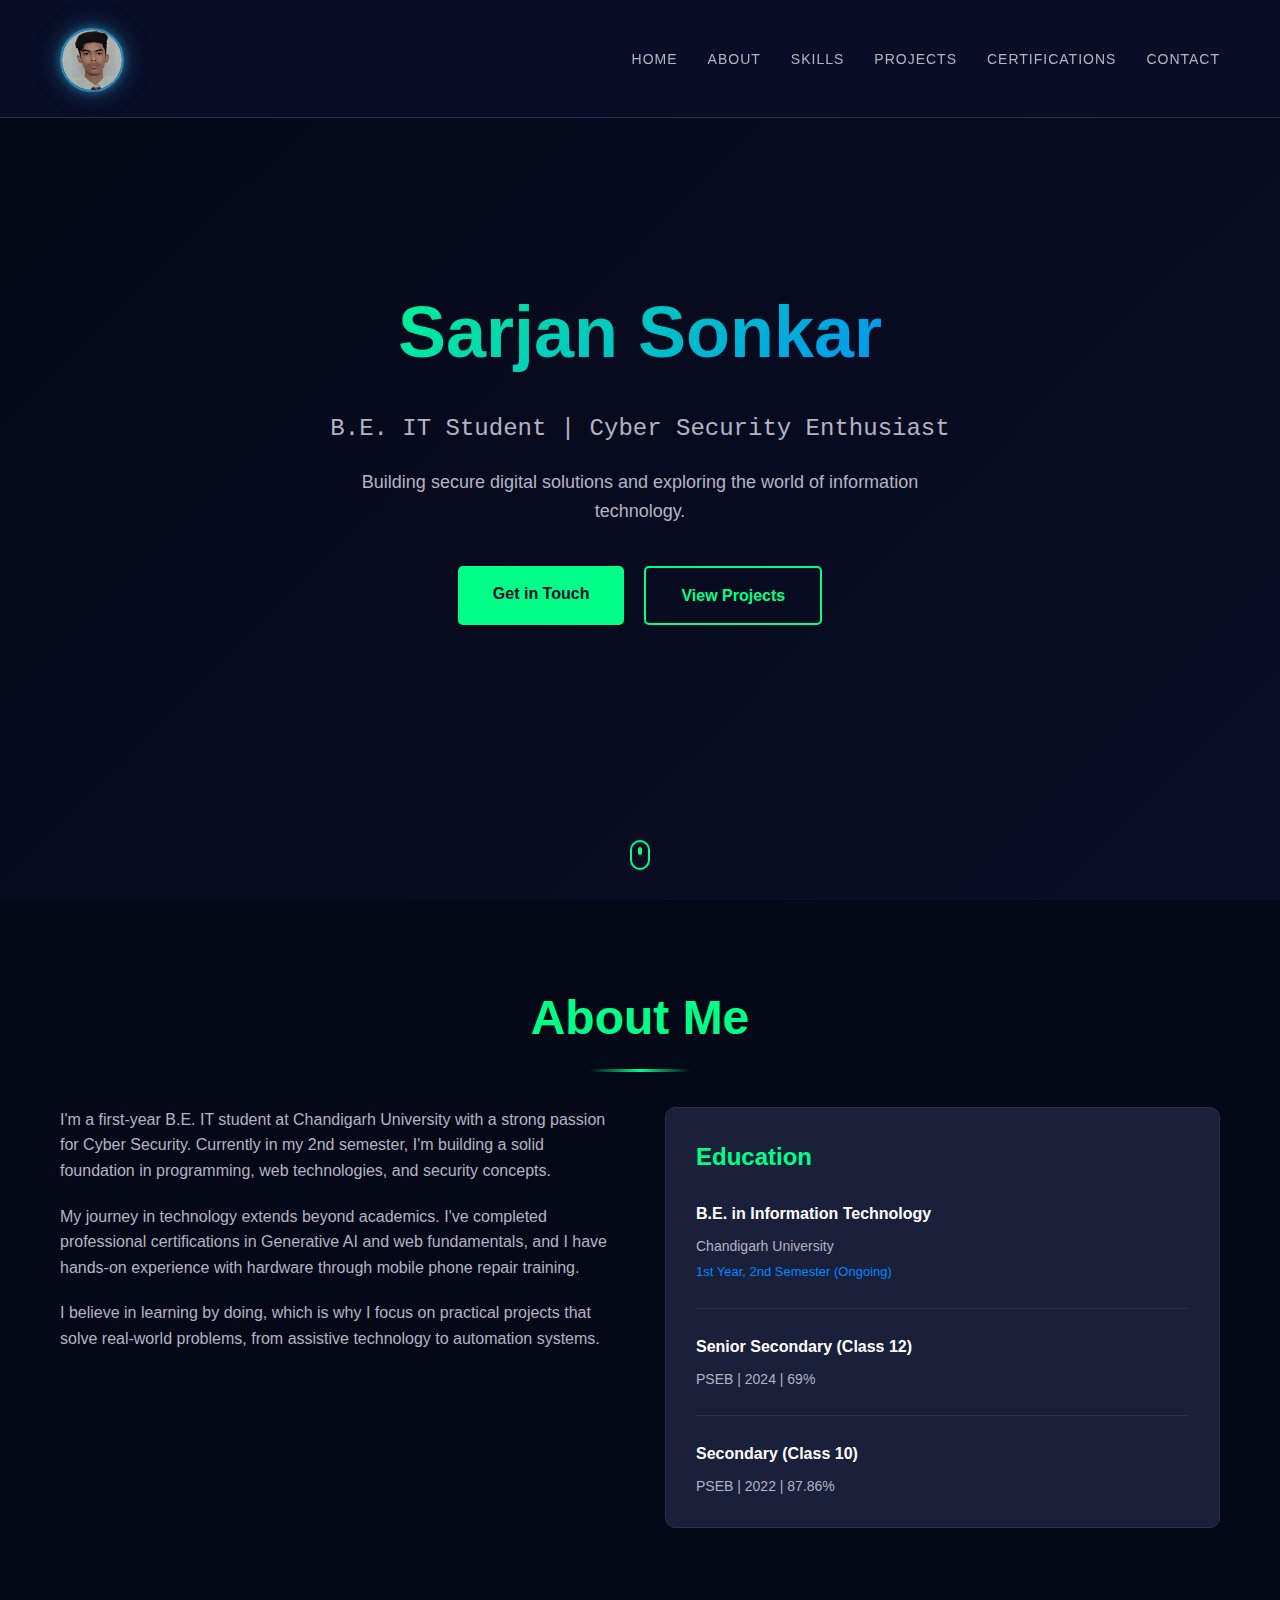
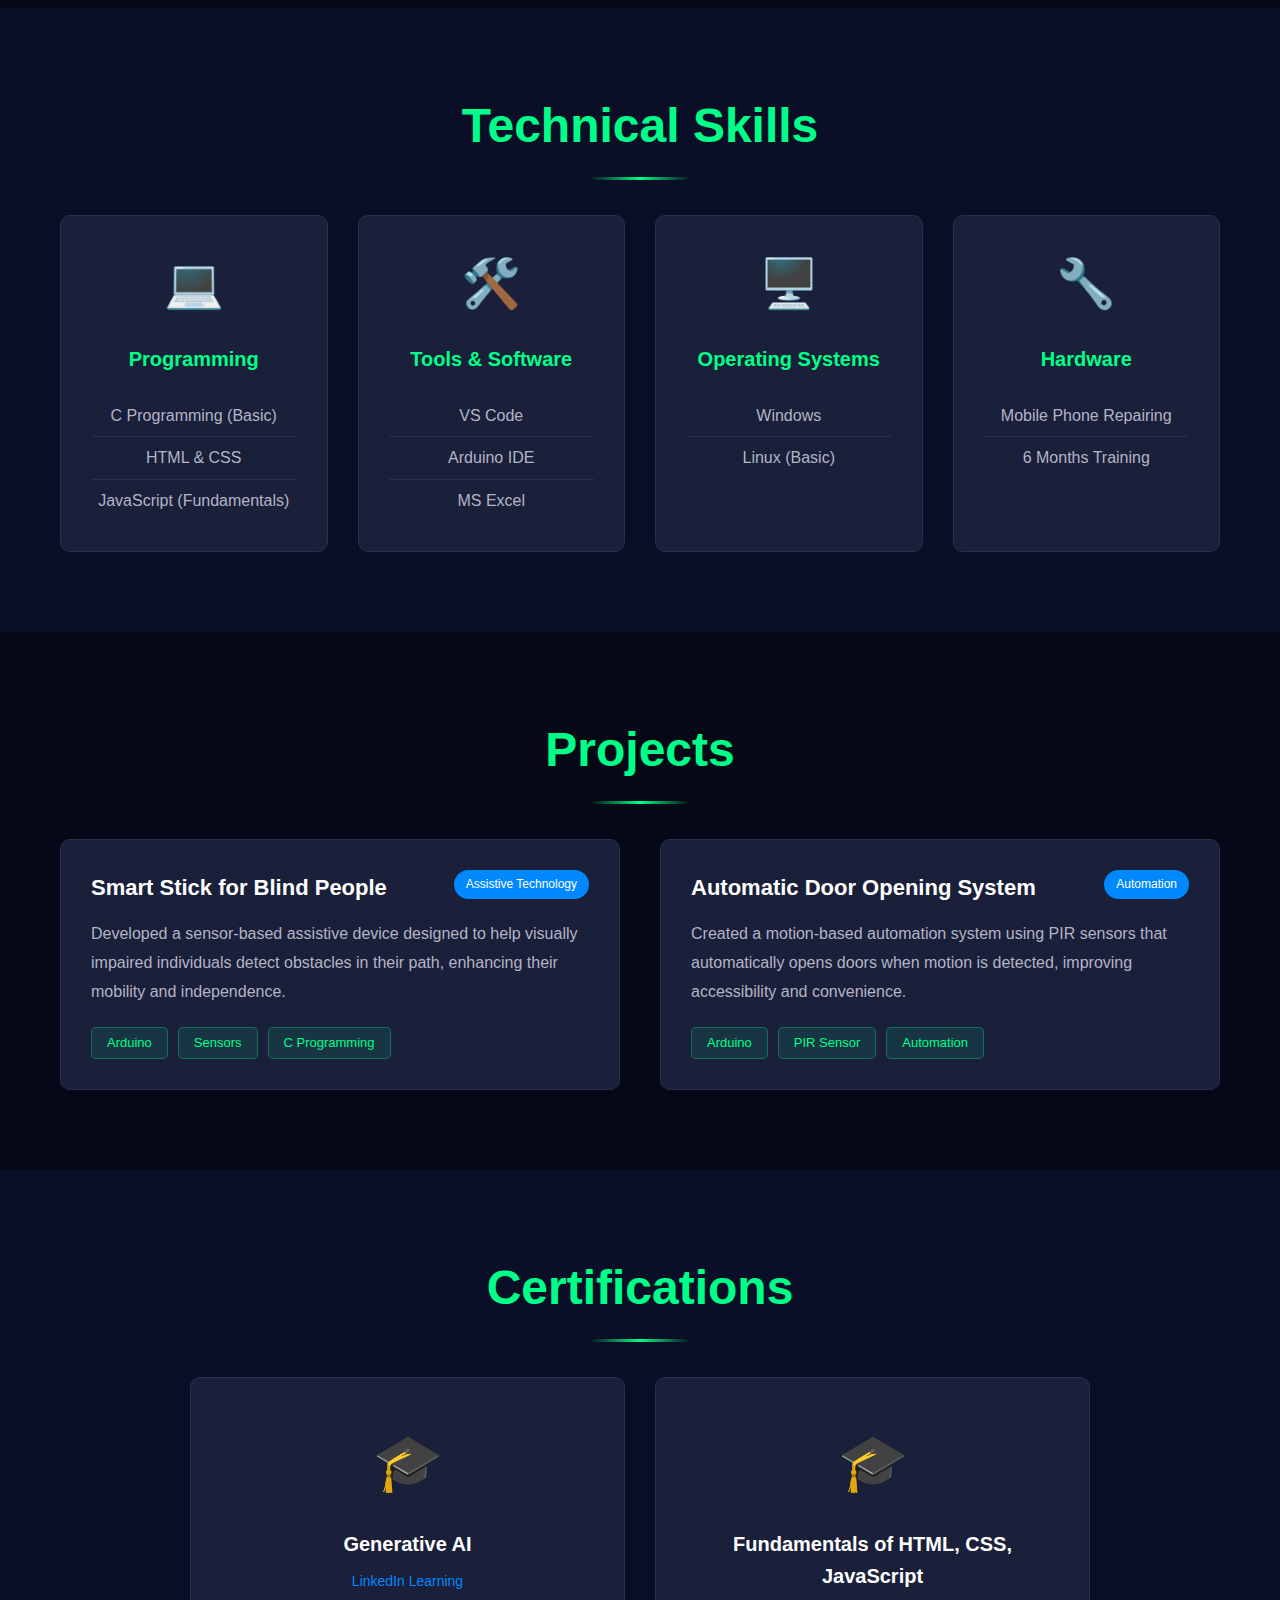
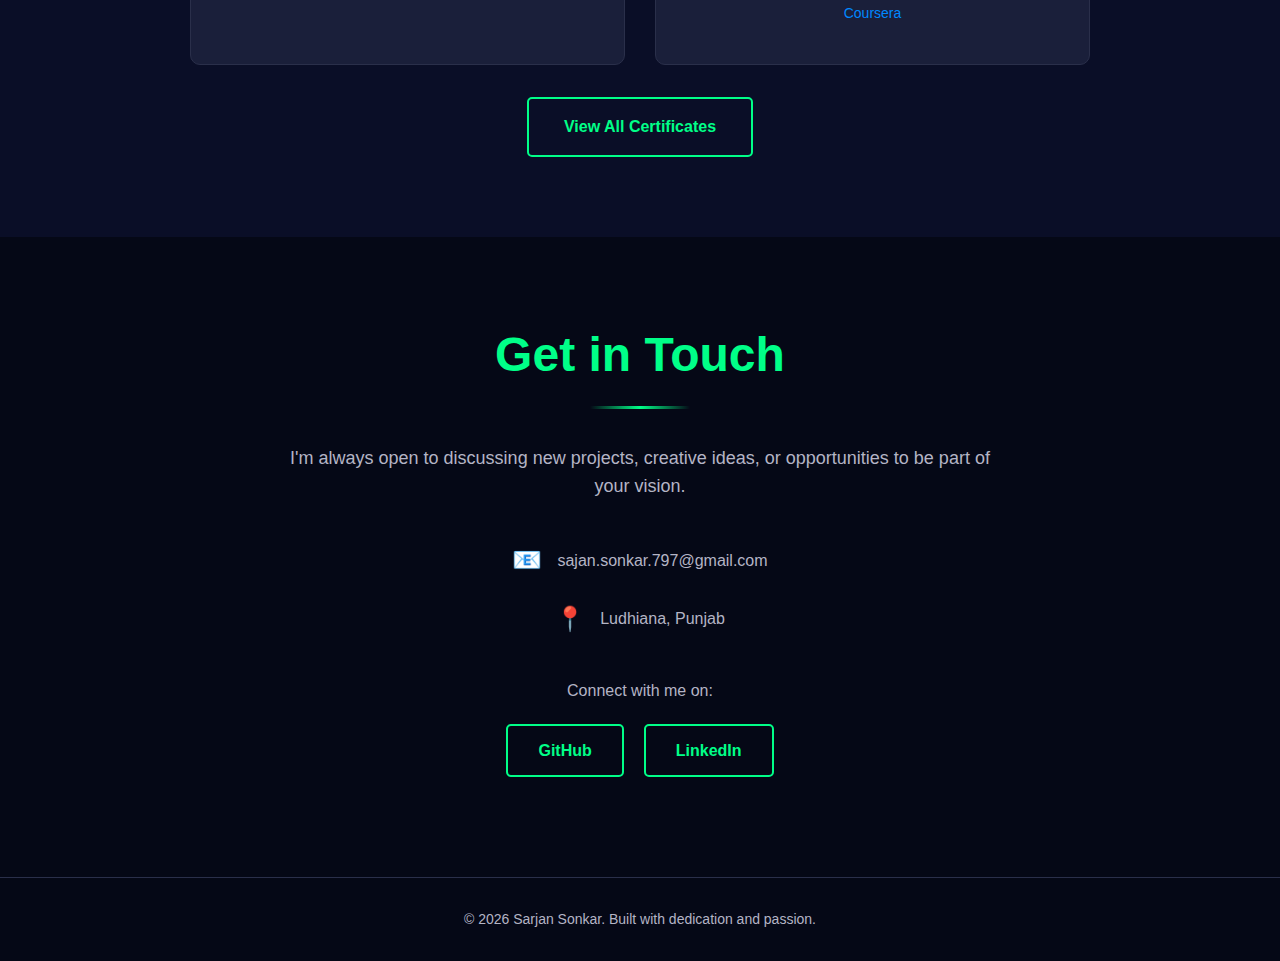
<file: index.html>
<!DOCTYPE html>
<html lang="en">
<head>
    <meta charset="UTF-8">
    <meta name="viewport" content="width=device-width, initial-scale=1.0">
    <title>Sarjan Sonkar | Cyber Security Enthusiast</title>
    <link rel="stylesheet" href="style.css">
</head>
<body>
    <!-- Navigation Bar -->
    <nav class="navbar">
        <div class="container">
          <div class="nav-brand">
    <img src="Sarjan.jpg" alt="Sarjan Sonkar" class="profile-logo">
</div>

            <ul class="nav-menu" id="navMenu">
                <li><a href="#home" class="nav-link">Home</a></li>
                <li><a href="#about" class="nav-link">About</a></li>
                <li><a href="#skills" class="nav-link">Skills</a></li>
                <li><a href="#projects" class="nav-link">Projects</a></li>
                <li><a href="#certifications" class="nav-link">Certifications</a></li>
                <li><a href="#contact" class="nav-link">Contact</a></li>
            </ul>
            <div class="hamburger" id="hamburger">
                <span></span>
                <span></span>
                <span></span>
            </div>
        </div>
    </nav>

    <!-- Home Section -->
    <section id="home" class="home-section">
        <div class="container">
            <div class="home-content">
                <h1 class="glitch" data-text="Sarjan Sonkar">Sarjan Sonkar</h1>
                <p class="role">B.E. IT Student | Cyber Security Enthusiast</p>
                <p class="intro">Building secure digital solutions and exploring the world of information technology.</p>
                <div class="cta-buttons">
                    <a href="#contact" class="btn btn-primary">Get in Touch</a>
                    <a href="#projects" class="btn btn-secondary">View Projects</a>
                </div>
            </div>
        </div>
        <div class="scroll-indicator">
            <span></span>
        </div>
    </section>

    <!-- About Section -->
    <section id="about" class="about-section">
        <div class="container">
            <h2 class="section-title">About Me</h2>
            <div class="about-content">
                <div class="about-text">
                    <p>I'm a first-year B.E. IT student at Chandigarh University with a strong passion for Cyber Security. Currently in my 2nd semester, I'm building a solid foundation in programming, web technologies, and security concepts.</p>
                    <p>My journey in technology extends beyond academics. I've completed professional certifications in Generative AI and web fundamentals, and I have hands-on experience with hardware through mobile phone repair training.</p>
                    <p>I believe in learning by doing, which is why I focus on practical projects that solve real-world problems, from assistive technology to automation systems.</p>
                </div>
                <div class="education-card">
                    <h3>Education</h3>
                    <div class="edu-item">
                        <h4>B.E. in Information Technology</h4>
                        <p class="edu-details">Chandigarh University</p>
                        <p class="edu-year">1st Year, 2nd Semester (Ongoing)</p>
                    </div>
                    <div class="edu-item">
                        <h4>Senior Secondary (Class 12)</h4>
                        <p class="edu-details">PSEB | 2024 | 69%</p>
                    </div>
                    <div class="edu-item">
                        <h4>Secondary (Class 10)</h4>
                        <p class="edu-details">PSEB | 2022 | 87.86%</p>
                    </div>
                </div>
            </div>
        </div>
    </section>

    <!-- Skills Section -->
    <section id="skills" class="skills-section">
        <div class="container">
            <h2 class="section-title">Technical Skills</h2>
            <div class="skills-grid">
                <div class="skill-card">
                    <div class="skill-icon">💻</div>
                    <h3>Programming</h3>
                    <ul>
                        <li>C Programming (Basic)</li>
                        <li>HTML & CSS</li>
                        <li>JavaScript (Fundamentals)</li>
                    </ul>
                </div>
                <div class="skill-card">
                    <div class="skill-icon">🛠️</div>
                    <h3>Tools & Software</h3>
                    <ul>
                        <li>VS Code</li>
                        <li>Arduino IDE</li>
                        <li>MS Excel</li>
                    </ul>
                </div>
                <div class="skill-card">
                    <div class="skill-icon">🖥️</div>
                    <h3>Operating Systems</h3>
                    <ul>
                        <li>Windows</li>
                        <li>Linux (Basic)</li>
                    </ul>
                </div>
                <div class="skill-card">
                    <div class="skill-icon">🔧</div>
                    <h3>Hardware</h3>
                    <ul>
                        <li>Mobile Phone Repairing</li>
                        <li>6 Months Training</li>
                    </ul>
                </div>
            </div>
        </div>
    </section>

    <!-- Projects Section -->
    <section id="projects" class="projects-section">
        <div class="container">
            <h2 class="section-title">Projects</h2>
            <div class="projects-grid">
                <div class="project-card">
                    <div class="project-header">
                        <h3>Smart Stick for Blind People</h3>
                        <span class="project-tag">Assistive Technology</span>
                    </div>
                    <p class="project-description">Developed a sensor-based assistive device designed to help visually impaired individuals detect obstacles in their path, enhancing their mobility and independence.</p>
                    <div class="project-tech">
                        <span>Arduino</span>
                        <span>Sensors</span>
                        <span>C Programming</span>
                    </div>
                </div>
                <div class="project-card">
                    <div class="project-header">
                        <h3>Automatic Door Opening System</h3>
                        <span class="project-tag">Automation</span>
                    </div>
                    <p class="project-description">Created a motion-based automation system using PIR sensors that automatically opens doors when motion is detected, improving accessibility and convenience.</p>
                    <div class="project-tech">
                        <span>Arduino</span>
                        <span>PIR Sensor</span>
                        <span>Automation</span>
                    </div>
                </div>
            </div>
        </div>
    </section>

    <!-- Certifications Section -->
    <section id="certifications" class="certifications-section">
       

        <div class="container">
            <h2 class="section-title">Certifications</h2>
            <div class="cert-grid">
                <div class="cert-card">
                    <div class="cert-icon">🎓</div>
                    <h3>Generative AI</h3>
                    <p class="cert-platform">LinkedIn Learning</p>
                </div>
                <div class="cert-card">
                    <div class="cert-icon">🎓</div>
                    <h3>Fundamentals of HTML, CSS, JavaScript</h3>
                    <p class="cert-platform">Coursera</p>
                </div>
            </div>
        </div>
         <div style="text-align:center; margin-top:2rem;">
  <a href="certificates.html" class="btn btn-secondary">
    View All Certificates
  </a>
</div>
    </section>

    <!-- Contact Section -->
    <section id="contact" class="contact-section">
        <div class="container">
            <h2 class="section-title">Get in Touch</h2>
            <div class="contact-content">
                <p class="contact-intro">I'm always open to discussing new projects, creative ideas, or opportunities to be part of your vision.</p>
                <div class="contact-info">
                    <a href="mailto:sajan.sonkar.797@gmail.com" class="contact-item">
                        <span class="contact-icon">📧</span>
                        <span>sajan.sonkar.797@gmail.com</span>
                    </a>
                    <div class="contact-item">
                        <span class="contact-icon">📍</span>
                        <span>Ludhiana, Punjab</span>
                    </div>
                </div>
                <div class="social-links">
                    <p>Connect with me on:</p>
                    <div class="social-buttons">
                        <a href="https://github.com/sajansonkar-cmd" class="social-btn">GitHub</a>
                        <a href="https://www.linkedin.com/in/sajan-sonkar/" class="social-btn">LinkedIn</a>
                    </div>
                    <!-- <p class="social-note">Update the links above with your actual GitHub and LinkedIn profiles</p> -->
                </div>
            </div>
        </div>
    </section>

    <!-- Footer -->
    <footer class="footer">
        <div class="container">
            <p>&copy; 2026 Sarjan Sonkar. Built with dedication and passion.</p>
        </div>
    </footer>

    <script src="script.js"></script>
</body>
</html>
</file>
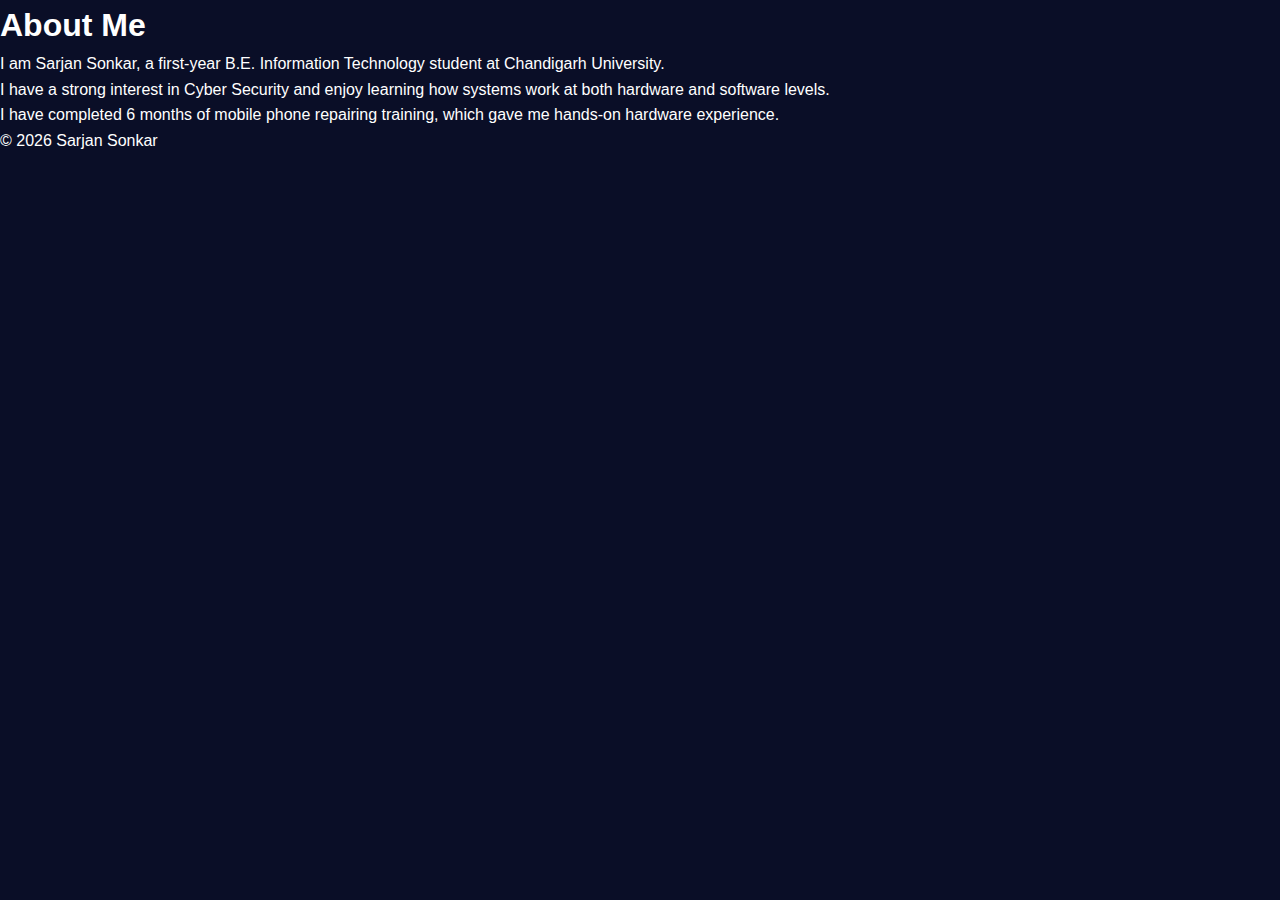
<file: about.html>
<!DOCTYPE html>
<html lang="en">
<head>
  <meta charset="UTF-8">
  <title>About | Sarjan Sonkar</title>
  <link rel="stylesheet" href="style.css">
</head>
<body>
<header>
  <h1>About Me</h1>
</header>

<main>
  <p>I am Sarjan Sonkar, a first-year B.E. Information Technology student at Chandigarh University.</p>
  <p>I have a strong interest in Cyber Security and enjoy learning how systems work at both hardware and software levels.</p>
  <p>I have completed 6 months of mobile phone repairing training, which gave me hands-on hardware experience.</p>
</main>

<footer>© 2026 Sarjan Sonkar</footer>
</body>
</html>
</file>
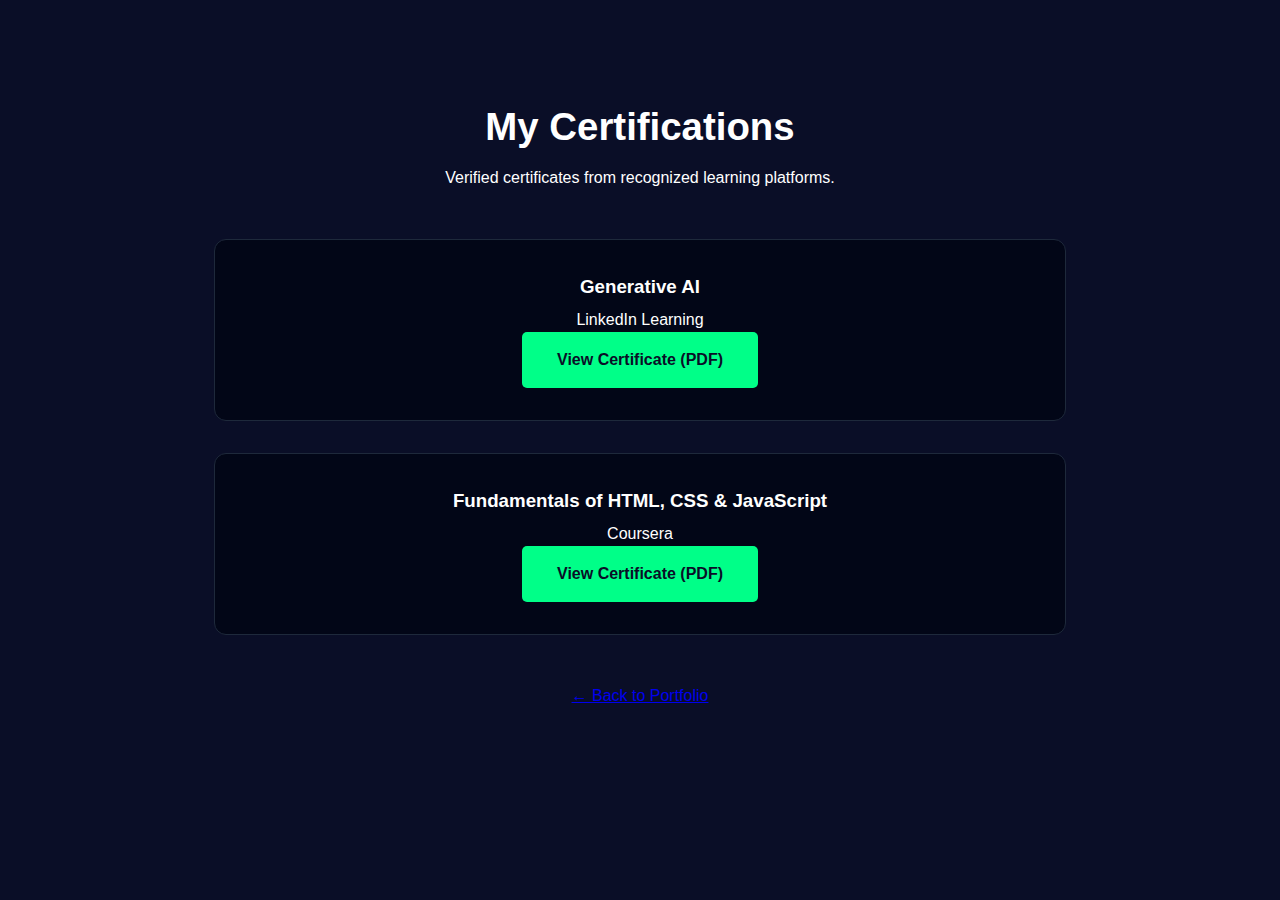
<file: certificate.html>
<!DOCTYPE html>
<html lang="en">
<head>
  <meta charset="UTF-8">
  <title>Certificates | Sarjan Sonkar</title>
  <meta name="viewport" content="width=device-width, initial-scale=1.0">
  <link rel="stylesheet" href="style.css">
</head>
<body>

  <section class="cert-page">
    <h1>My Certifications</h1>
    <p>Verified certificates from recognized learning platforms.</p>

    <div class="cert-list">

      <div class="cert-item">
        <h3>Generative AI</h3>
        <p>LinkedIn Learning</p>
        <a href="generative-ai-certificate.pdf" target="_blank" class="btn btn-primary">
          View Certificate (PDF)
        </a>
      </div>

      <div class="cert-item">
        <h3>Fundamentals of HTML, CSS & JavaScript</h3>
        <p>Coursera</p>
        <a href="html-css-js-certificate.pdf" target="_blank" class="btn btn-primary">
          View Certificate (PDF)
        </a>
      </div>

    </div>

    <div class="back-link">
      <a href="index.html#certifications">← Back to Portfolio</a>
    </div>
  </section>

</body>
</html>
</file>
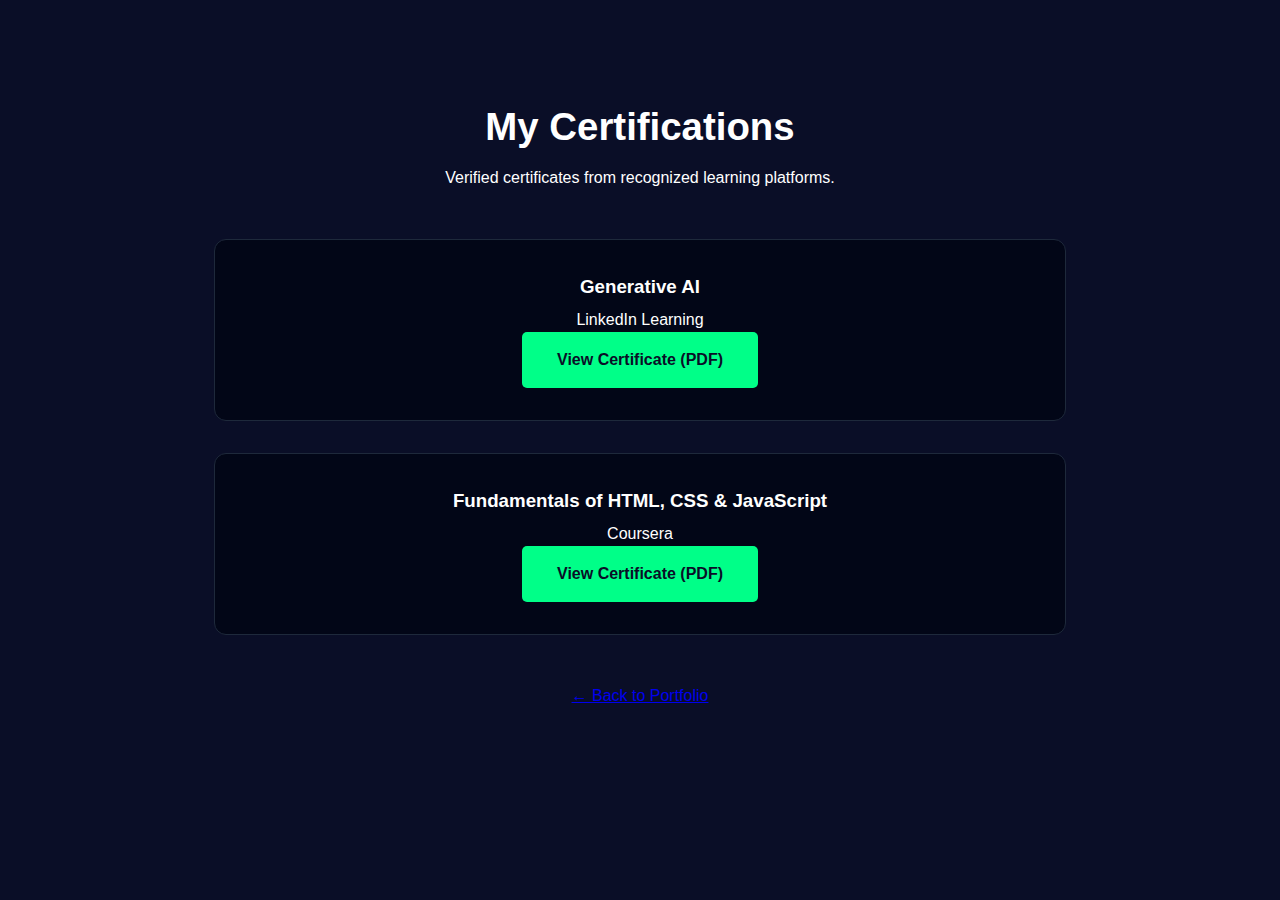
<file: certificates.html>
<!DOCTYPE html>
<html lang="en">
<head>
  <meta charset="UTF-8">
  <title>Certificates | Sarjan Sonkar</title>
  <meta name="viewport" content="width=device-width, initial-scale=1.0">
  <link rel="stylesheet" href="style.css">
</head>
<body>

  <section class="cert-page">
    <h1>My Certifications</h1>
    <p>Verified certificates from recognized learning platforms.</p>

    <div class="cert-list">

      <div class="cert-item">
        <h3>Generative AI</h3>
        <p>LinkedIn Learning</p>
        <a href="generative-ai.pdf" target="_blank" class="btn btn-primary">
          View Certificate (PDF)
        </a>
      </div>

      <div class="cert-item">
        <h3>Fundamentals of HTML, CSS & JavaScript</h3>
        <p>Coursera</p>
        <a href="Coursera.pdf" target="_blank" class="btn btn-primary">
          View Certificate (PDF)
        </a>
      </div>

    </div>

    <div class="back-link">
      <a href="index.html#certifications">← Back to Portfolio</a>
    </div>
  </section>

</body>
</html>
</file>
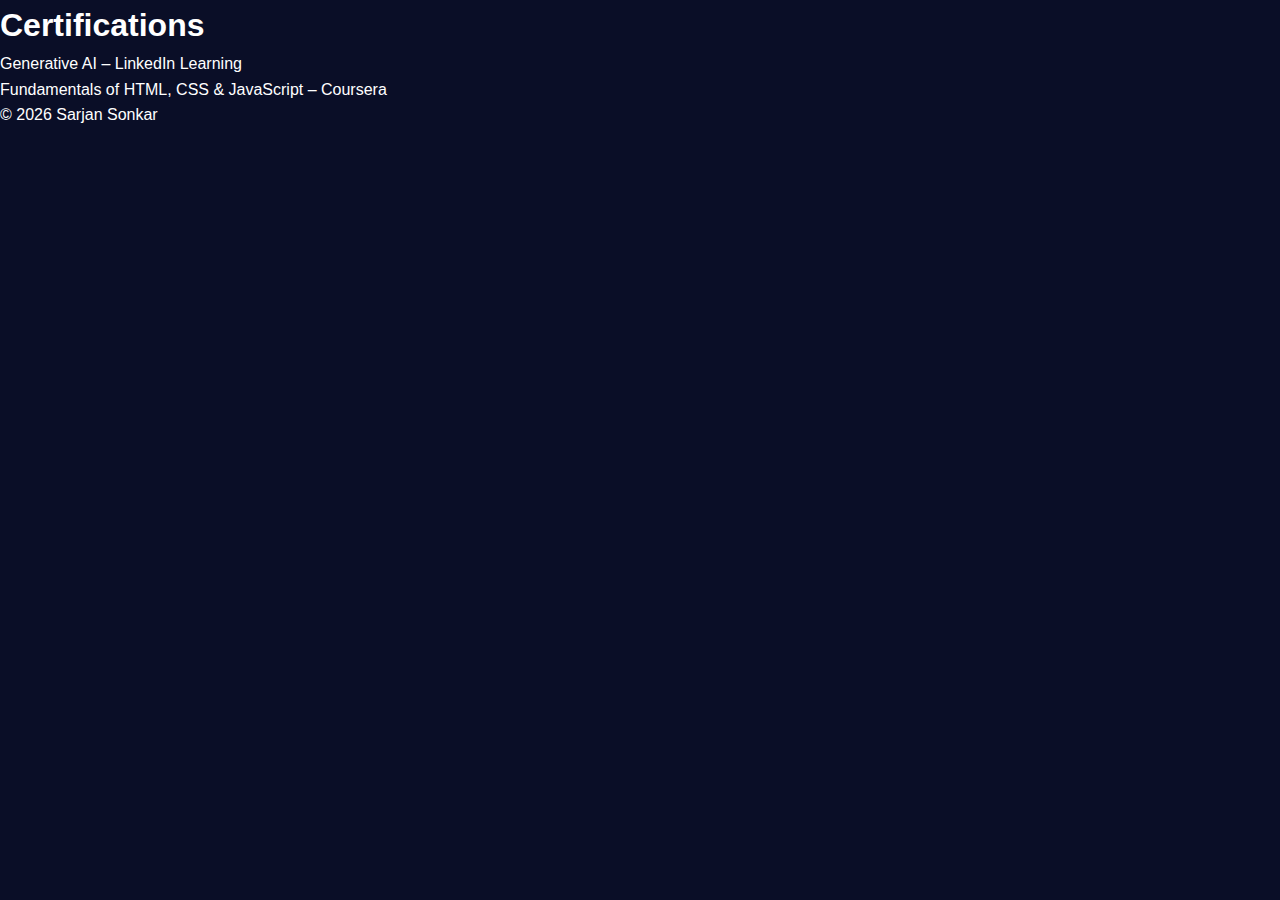
<file: certification.html>
<!DOCTYPE html>
<html lang="en">
<head>
  <meta charset="UTF-8">
  <title>Certifications | Sarjan Sonkar</title>
  <link rel="stylesheet" href="style.css">
</head>
<body>
<header><h1>Certifications</h1></header>

<main>
<ul>
  <li>Generative AI – LinkedIn Learning</li>
  <li>Fundamentals of HTML, CSS & JavaScript – Coursera</li>
</ul>
</main>

<footer>© 2026 Sarjan Sonkar</footer>
</body>
</html>
</file>
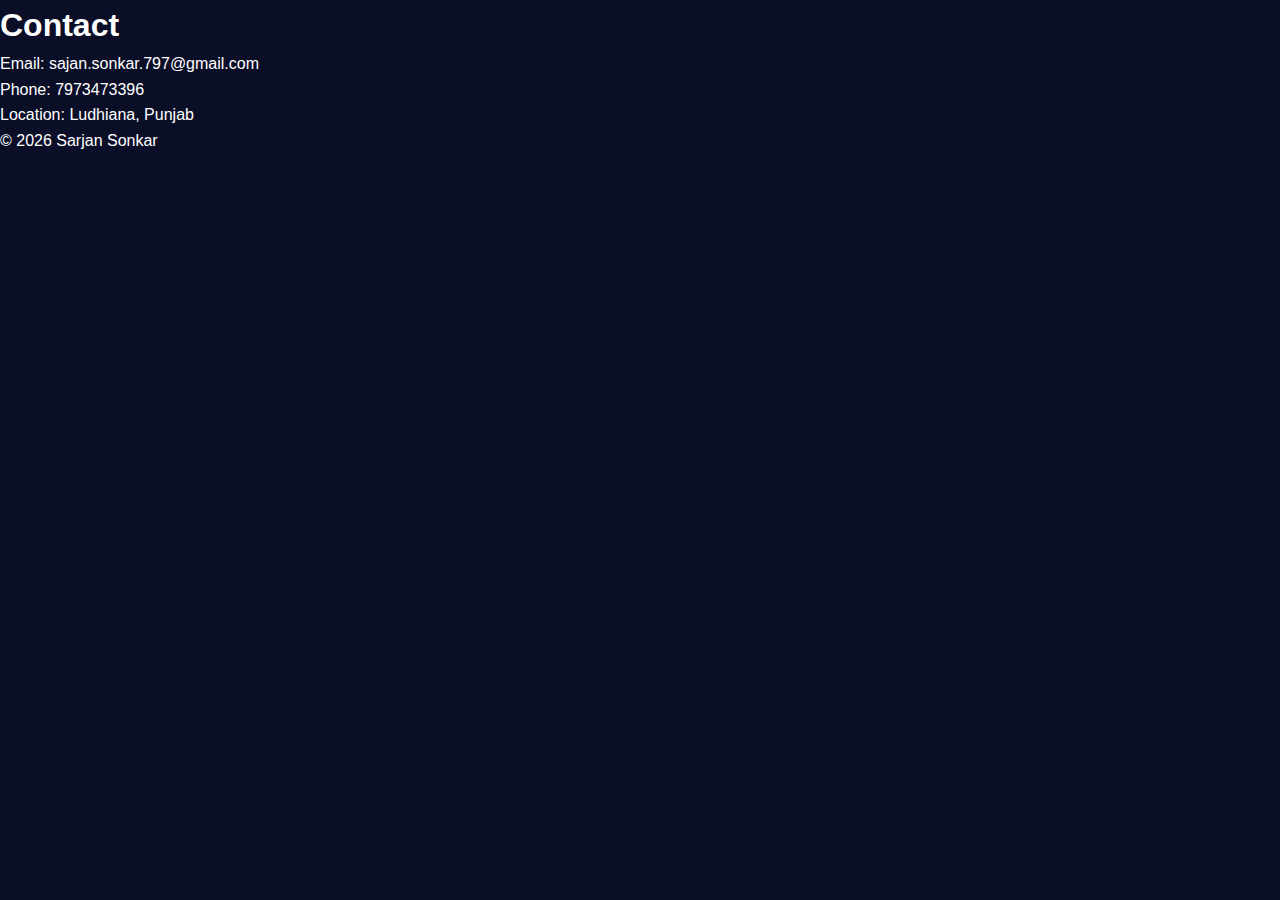
<file: contact.html>
<!DOCTYPE html>
<html lang="en">
<head>
  <meta charset="UTF-8">
  <title>Contact | Sarjan Sonkar</title>
  <link rel="stylesheet" href="style.css">
</head>
<body>
<header><h1>Contact</h1></header>

<main>
<p>Email: sajan.sonkar.797@gmail.com</p>
<p>Phone: 7973473396</p>
<p>Location: Ludhiana, Punjab</p>
</main>

<footer>© 2026 Sarjan Sonkar</footer>
</body>
</html>
</file>
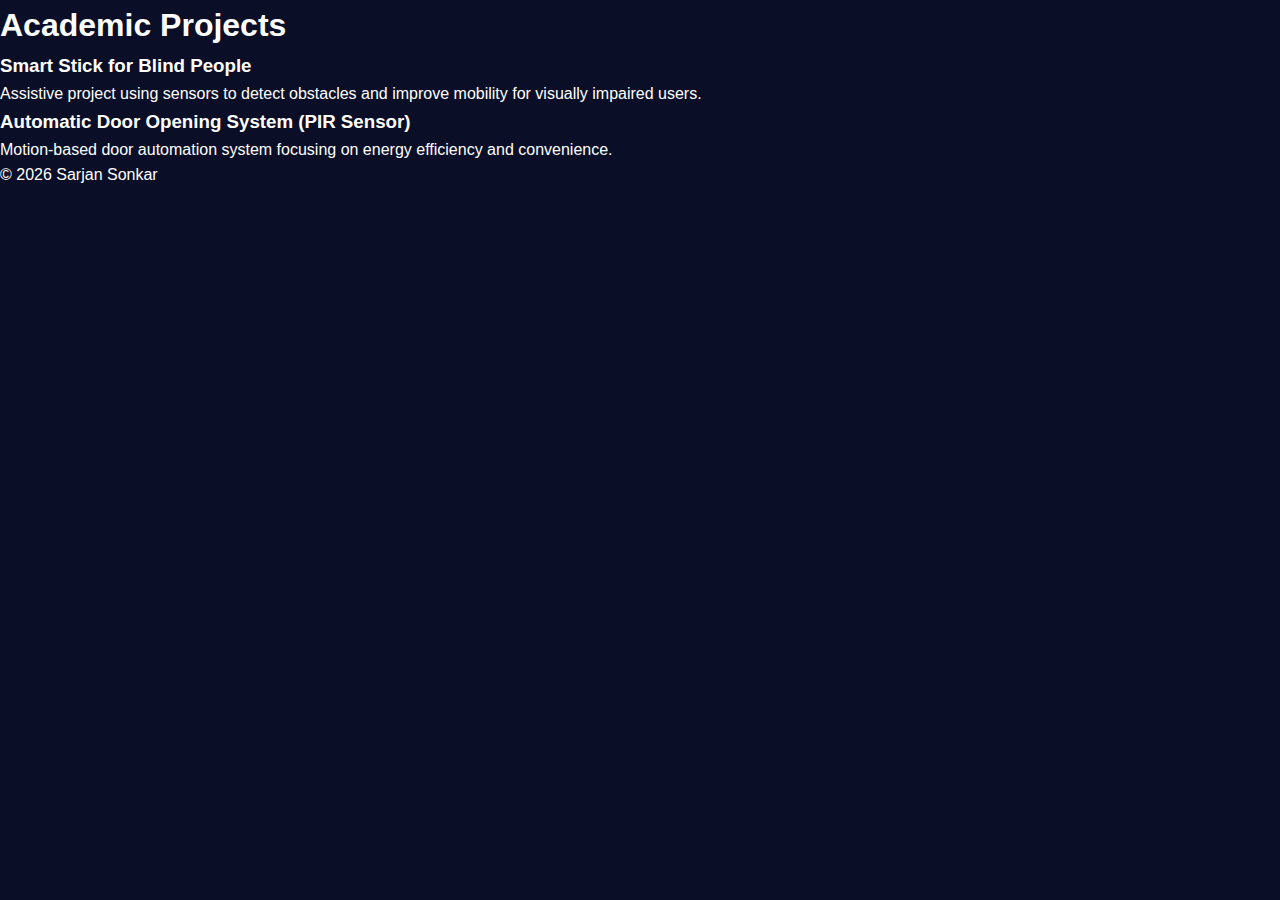
<file: project.html>
<!DOCTYPE html>
<html lang="en">
<head>
  <meta charset="UTF-8">
  <title>Projects | Sarjan Sonkar</title>
  <link rel="stylesheet" href="style.css">
</head>
<body>
<header><h1>Academic Projects</h1></header>

<main>
<h3>Smart Stick for Blind People</h3>
<p>Assistive project using sensors to detect obstacles and improve mobility for visually impaired users.</p>

<h3>Automatic Door Opening System (PIR Sensor)</h3>
<p>Motion-based door automation system focusing on energy efficiency and convenience.</p>
</main>

<footer>© 2026 Sarjan Sonkar</footer>
</body>
</html>
</file>
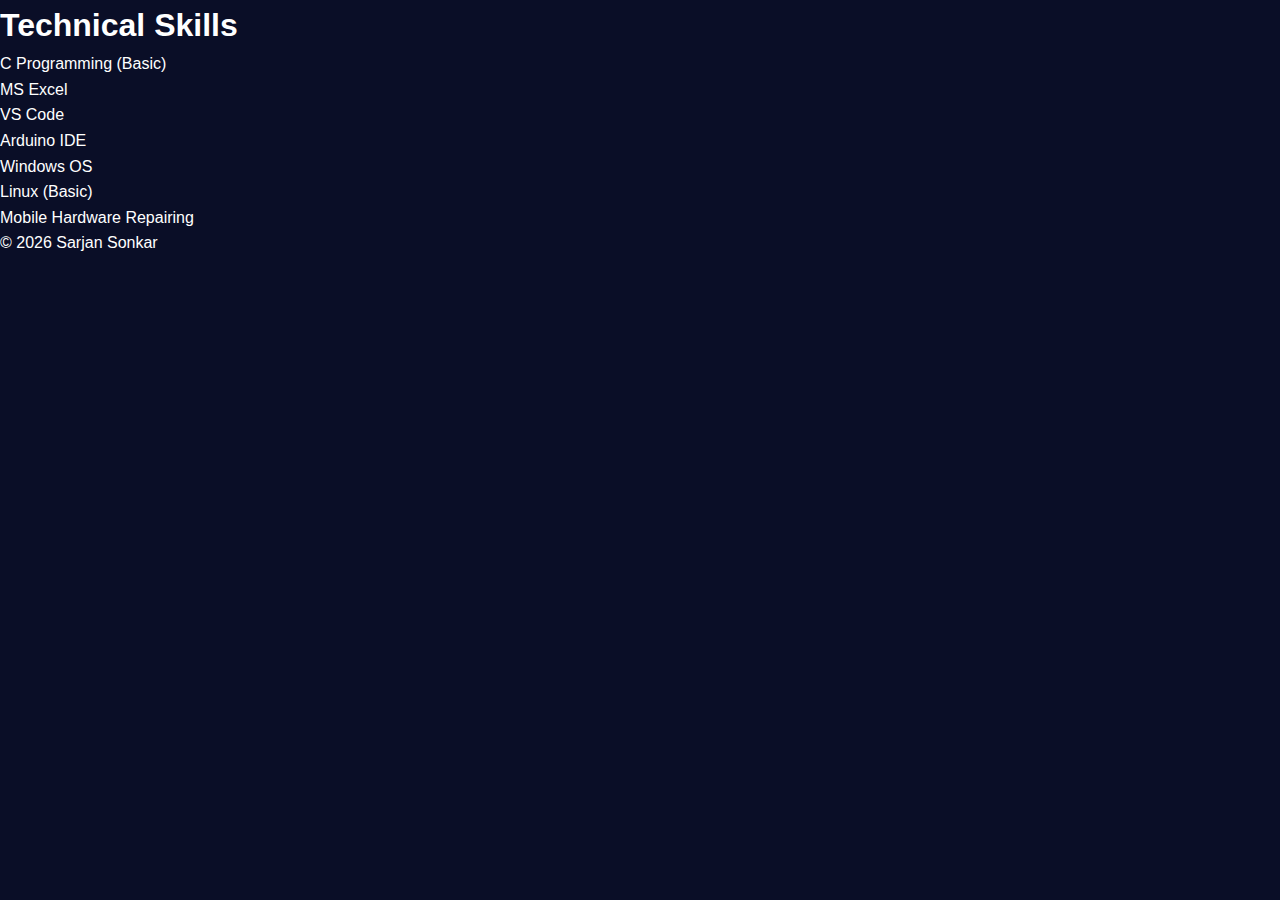
<file: skill.html>
<!DOCTYPE html>
<html lang="en">
<head>
  <meta charset="UTF-8">
  <title>Skills | Sarjan Sonkar</title>
  <link rel="stylesheet" href="style.css">
</head>
<body>
<header><h1>Technical Skills</h1></header>

<main>
<ul>
  <li>C Programming (Basic)</li>
  <li>MS Excel</li>
  <li>VS Code</li>
  <li>Arduino IDE</li>
  <li>Windows OS</li>
  <li>Linux (Basic)</li>
  <li>Mobile Hardware Repairing</li>
</ul>
</main>

<footer>© 2026 Sarjan Sonkar</footer>
</body>
</html>
</file>
<file: style.css>
/* ===================================
   FILE: style.css
   Modern Dark Theme Portfolio Styles
   =================================== */

/* Reset and Base Styles */
* {
    margin: 0;
    padding: 0;
    box-sizing: border-box;
}

:root {
    /* Color Palette - Cyber Security Theme */
    --primary-color: #00ff88;
    --secondary-color: #0088ff;
    --accent-color: #ff0055;
    --bg-dark: #0a0e27;
    --bg-darker: #050816;
    --bg-card: #1a1f3a;
    --text-primary: #ffffff;
    --text-secondary: #b4b4c5;
    --border-color: #2a2f4a;
    
    /* Typography */
    --font-primary: 'Segoe UI', Tahoma, Geneva, Verdana, sans-serif;
    --font-mono: 'Courier New', monospace;
    
    /* Spacing */
    --section-padding: 80px 20px;
    --card-padding: 30px;
    
    /* Transitions */
    --transition: all 0.3s ease;
}

html {
    scroll-behavior: smooth;
}

body {
    font-family: var(--font-primary);
    background: var(--bg-dark);
    color: var(--text-primary);
    line-height: 1.6;
    overflow-x: hidden;
}

.container {
    max-width: 1200px;
    margin: 0 auto;
    padding: 0 20px;
}

/* Navigation Bar */
.navbar {
    position: fixed;
    top: 0;
    width: 100%;
    background: rgba(10, 14, 39, 0.95);
    backdrop-filter: blur(10px);
    z-index: 1000;
    border-bottom: 1px solid var(--border-color);
}

.navbar .container {
    display: flex;
    justify-content: space-between;
    align-items: center;
    padding: 20px;
}

.nav-brand {
    font-size: 24px;
    font-weight: bold;
    color: var(--primary-color);
    font-family: var(--font-mono);
}

.nav-menu {
    display: flex;
    list-style: none;
    gap: 30px;
}

.nav-link {
    color: var(--text-secondary);
    text-decoration: none;
    font-size: 14px;
    text-transform: uppercase;
    letter-spacing: 1px;
    transition: var(--transition);
    position: relative;
}

.nav-link::after {
    content: '';
    position: absolute;
    bottom: -5px;
    left: 0;
    width: 0;
    height: 2px;
    background: var(--primary-color);
    transition: var(--transition);
}

.nav-link:hover {
    color: var(--primary-color);
}

.nav-link:hover::after {
    width: 100%;
}

/* Hamburger Menu (Mobile) */
.hamburger {
    display: none;
    flex-direction: column;
    cursor: pointer;
    gap: 5px;
}

.hamburger span {
    width: 25px;
    height: 3px;
    background: var(--primary-color);
    transition: var(--transition);
}

/* Home Section */
.home-section {
    min-height: 100vh;
    display: flex;
    align-items: center;
    justify-content: center;
    position: relative;
    background: linear-gradient(135deg, var(--bg-darker) 0%, var(--bg-dark) 100%);
    padding-top: 80px;
}

.home-content {
    text-align: center;
    z-index: 1;
}

.home-content h1 {
    font-size: 72px;
    margin-bottom: 20px;
    background: linear-gradient(135deg, var(--primary-color), var(--secondary-color));
    -webkit-background-clip: text;
    -webkit-text-fill-color: transparent;
    background-clip: text;
}

.role {
    font-size: 24px;
    color: var(--text-secondary);
    margin-bottom: 20px;
    font-family: var(--font-mono);
}

.intro {
    font-size: 18px;
    color: var(--text-secondary);
    max-width: 600px;
    margin: 0 auto 40px;
}

.cta-buttons {
    display: flex;
    gap: 20px;
    justify-content: center;
    flex-wrap: wrap;
}

.btn {
    padding: 15px 35px;
    text-decoration: none;
    border-radius: 5px;
    font-size: 16px;
    font-weight: 600;
    transition: var(--transition);
    display: inline-block;
}

.btn-primary {
    background: var(--primary-color);
    color: var(--bg-dark);
}

.btn-primary:hover {
    transform: translateY(-3px);
    box-shadow: 0 10px 30px rgba(0, 255, 136, 0.3);
}

.btn-secondary {
    background: transparent;
    color: var(--primary-color);
    border: 2px solid var(--primary-color);
}

.btn-secondary:hover {
    background: var(--primary-color);
    color: var(--bg-dark);
    transform: translateY(-3px);
}

/* Scroll Indicator */
.scroll-indicator {
    position: absolute;
    bottom: 30px;
    left: 50%;
    transform: translateX(-50%);
}

.scroll-indicator span {
    display: block;
    width: 20px;
    height: 30px;
    border: 2px solid var(--primary-color);
    border-radius: 15px;
    position: relative;
}

.scroll-indicator span::before {
    content: '';
    position: absolute;
    top: 5px;
    left: 50%;
    transform: translateX(-50%);
    width: 4px;
    height: 8px;
    background: var(--primary-color);
    border-radius: 2px;
    animation: scroll 2s infinite;
}

@keyframes scroll {
    0% { opacity: 1; top: 5px; }
    100% { opacity: 0; top: 15px; }
}

/* Section Styles */
section {
    padding: var(--section-padding);
}

.section-title {
    font-size: 48px;
    margin-bottom: 50px;
    text-align: center;
    position: relative;
    color: var(--primary-color);
}

.section-title::after {
    content: '';
    position: absolute;
    bottom: -15px;
    left: 50%;
    transform: translateX(-50%);
    width: 100px;
    height: 3px;
    background: linear-gradient(90deg, transparent, var(--primary-color), transparent);
}

/* About Section */
.about-section {
    background: var(--bg-darker);
}

.about-content {
    display: grid;
    grid-template-columns: 1fr 1fr;
    gap: 50px;
    align-items: start;
}

.about-text p {
    margin-bottom: 20px;
    color: var(--text-secondary);
    font-size: 16px;
}

.education-card {
    background: var(--bg-card);
    padding: var(--card-padding);
    border-radius: 10px;
    border: 1px solid var(--border-color);
}

.education-card h3 {
    color: var(--primary-color);
    margin-bottom: 25px;
    font-size: 24px;
}

.edu-item {
    margin-bottom: 25px;
    padding-bottom: 25px;
    border-bottom: 1px solid var(--border-color);
}

.edu-item:last-child {
    border-bottom: none;
    margin-bottom: 0;
    padding-bottom: 0;
}

.edu-item h4 {
    color: var(--text-primary);
    margin-bottom: 8px;
}

.edu-details {
    color: var(--text-secondary);
    font-size: 14px;
}

.edu-year {
    color: var(--secondary-color);
    font-size: 13px;
    margin-top: 5px;
}

/* Skills Section */
.skills-grid {
    display: grid;
    grid-template-columns: repeat(auto-fit, minmax(250px, 1fr));
    gap: 30px;
}

.skill-card {
    background: var(--bg-card);
    padding: var(--card-padding);
    border-radius: 10px;
    border: 1px solid var(--border-color);
    transition: var(--transition);
    text-align: center;
}

.skill-card:hover {
    transform: translateY(-10px);
    border-color: var(--primary-color);
    box-shadow: 0 10px 30px rgba(0, 255, 136, 0.1);
}

.skill-icon {
    font-size: 48px;
    margin-bottom: 20px;
}

.skill-card h3 {
    color: var(--primary-color);
    margin-bottom: 20px;
    font-size: 20px;
}

.skill-card ul {
    list-style: none;
    color: var(--text-secondary);
}

.skill-card li {
    padding: 8px 0;
    border-bottom: 1px solid var(--border-color);
}

.skill-card li:last-child {
    border-bottom: none;
}

/* Projects Section */
.projects-section {
    background: var(--bg-darker);
}

.projects-grid {
    display: grid;
    grid-template-columns: repeat(auto-fit, minmax(350px, 1fr));
    gap: 40px;
}

.project-card {
    background: var(--bg-card);
    padding: var(--card-padding);
    border-radius: 10px;
    border: 1px solid var(--border-color);
    transition: var(--transition);
}

.project-card:hover {
    transform: translateY(-10px);
    border-color: var(--secondary-color);
    box-shadow: 0 15px 40px rgba(0, 136, 255, 0.1);
}

.project-header {
    display: flex;
    justify-content: space-between;
    align-items: start;
    margin-bottom: 15px;
    gap: 15px;
}

.project-header h3 {
    color: var(--text-primary);
    font-size: 22px;
}

.project-tag {
    background: var(--secondary-color);
    color: var(--text-primary);
    padding: 5px 12px;
    border-radius: 15px;
    font-size: 12px;
    white-space: nowrap;
}

.project-description {
    color: var(--text-secondary);
    margin-bottom: 20px;
    line-height: 1.8;
}

.project-tech {
    display: flex;
    flex-wrap: wrap;
    gap: 10px;
}

.project-tech span {
    background: rgba(0, 255, 136, 0.1);
    color: var(--primary-color);
    padding: 5px 15px;
    border-radius: 5px;
    font-size: 13px;
    border: 1px solid rgba(0, 255, 136, 0.3);
}

/* Certifications Section */
.cert-grid {
    display: grid;
    grid-template-columns: repeat(auto-fit, minmax(300px, 1fr));
    gap: 30px;
    max-width: 900px;
    margin: 0 auto;
}

.cert-card {
    background: var(--bg-card);
    padding: 40px;
    border-radius: 10px;
    border: 1px solid var(--border-color);
    text-align: center;
    transition: var(--transition);
}

.cert-card:hover {
    transform: translateY(-10px);
    border-color: var(--primary-color);
    box-shadow: 0 10px 30px rgba(0, 255, 136, 0.1);
}

.cert-icon {
    font-size: 56px;
    margin-bottom: 20px;
}

.cert-card h3 {
    color: var(--text-primary);
    margin-bottom: 10px;
    font-size: 20px;
}

.cert-platform {
    color: var(--secondary-color);
    font-size: 14px;
}

/* Contact Section */
.contact-section {
    background: var(--bg-darker);
}

.contact-content {
    max-width: 700px;
    margin: 0 auto;
    text-align: center;
}

.contact-intro {
    color: var(--text-secondary);
    font-size: 18px;
    margin-bottom: 40px;
}

.contact-info {
    display: flex;
    flex-direction: column;
    gap: 20px;
    margin-bottom: 40px;
}

.contact-item {
    display: flex;
    align-items: center;
    justify-content: center;
    gap: 15px;
    font-size: 16px;
    color: var(--text-secondary);
    text-decoration: none;
    transition: var(--transition);
}

.contact-item:hover {
    color: var(--primary-color);
}

.contact-icon {
    font-size: 24px;
}

.social-links p {
    color: var(--text-secondary);
    margin-bottom: 20px;
}

.social-buttons {
    display: flex;
    gap: 20px;
    justify-content: center;
    margin-bottom: 20px;
}

.social-btn {
    padding: 12px 30px;
    background: transparent;
    color: var(--primary-color);
    border: 2px solid var(--primary-color);
    border-radius: 5px;
    text-decoration: none;
    transition: var(--transition);
    font-weight: 600;
}

.social-btn:hover {
    background: var(--primary-color);
    color: var(--bg-dark);
    transform: translateY(-3px);
}

.social-note {
    font-size: 12px;
    color: var(--accent-color);
    font-style: italic;
}

/* Footer */
.footer {
    background: var(--bg-darker);
    padding: 30px 20px;
    text-align: center;
    border-top: 1px solid var(--border-color);
}

.footer p {
    color: var(--text-secondary);
    font-size: 14px;
}

/* Responsive Design */
@media (max-width: 768px) {
    .hamburger {
        display: flex;
    }
    
    .nav-menu {
        position: fixed;
        top: 70px;
        right: -100%;
        width: 100%;
        height: calc(100vh - 70px);
        background: var(--bg-dark);
        flex-direction: column;
        align-items: center;
        padding-top: 50px;
        transition: var(--transition);
        border-top: 1px solid var(--border-color);
    }
    
    .nav-menu.active {
        right: 0;
    }
    
    .home-content h1 {
        font-size: 48px;
    }
    
    .role {
        font-size: 18px;
    }
    
    .intro {
        font-size: 16px;
    }
    
    .section-title {
        font-size: 36px;
    }
    
    .about-content {
        grid-template-columns: 1fr;
    }
    
    .projects-grid {
        grid-template-columns: 1fr;
    }
    
    .cta-buttons {
        flex-direction: column;
        align-items: center;
    }
    
    .btn {
        width: 100%;
        max-width: 300px;
    }
}

@media (max-width: 480px) {
    .home-content h1 {
        font-size: 36px;
    }
    
    .section-title {
        font-size: 28px;
    }
    
    .skill-card,
    .project-card,
    .cert-card {
        padding: 20px;
    }
}

.profile-logo {
  width: 64px;
  height: 64px;
  border-radius: 50%;
  object-fit: cover;

  /* visual styling */
  border: 2px solid rgba(56, 189, 248, 0.7);
  box-shadow:
    0 0 10px rgba(56, 189, 248, 0.45),
    0 0 26px rgba(56, 189, 248, 0.35);

  /* positioning */
  position: relative;
  top: 8px; /* pushes image down toward navbar bottom line */

  transition: transform 0.3s ease, box-shadow 0.3s ease;
}

/* Certificate page */
.cert-page {
  max-width: 900px;
  margin: 6rem auto;
  padding: 0 1.5rem;
  text-align: center;
}

.cert-page h1 {
  font-size: 2.4rem;
  margin-bottom: 0.5rem;
}

.cert-list {
  margin-top: 3rem;
  display: grid;
  gap: 2rem;
}

.cert-item {
  background: #020617;
  border: 1px solid #1e293b;
  padding: 2rem;
  border-radius: 12px;
}

.cert-item h3 {
  margin-bottom: 0.3rem;
}

.back-link {
  margin-top: 3rem;
}

/* Gallery Section */

.gallery-section{
    padding:80px 0;
}

.gallery-intro{
    text-align:center;
    margin-bottom:40px;
    color:#94a3b8;
}

.gallery-grid{
    display:grid;
    grid-template-columns:repeat(auto-fit,minmax(220px,1fr));
    gap:25px;
}

.gallery-item{
    background:#020617;
    border-radius:10px;
    overflow:hidden;
    transition:transform .3s ease, box-shadow .3s ease;
}

.gallery-item img{
    width:100%;
    height:200px;
    object-fit:cover;
}

.gallery-caption{
    padding:12px;
    font-size:14px;
    text-align:center;
}

.gallery-item:hover{
    transform:translateY(-6px);
    box-shadow:0 10px 30px rgba(0,0,0,.4);
}
</file>
